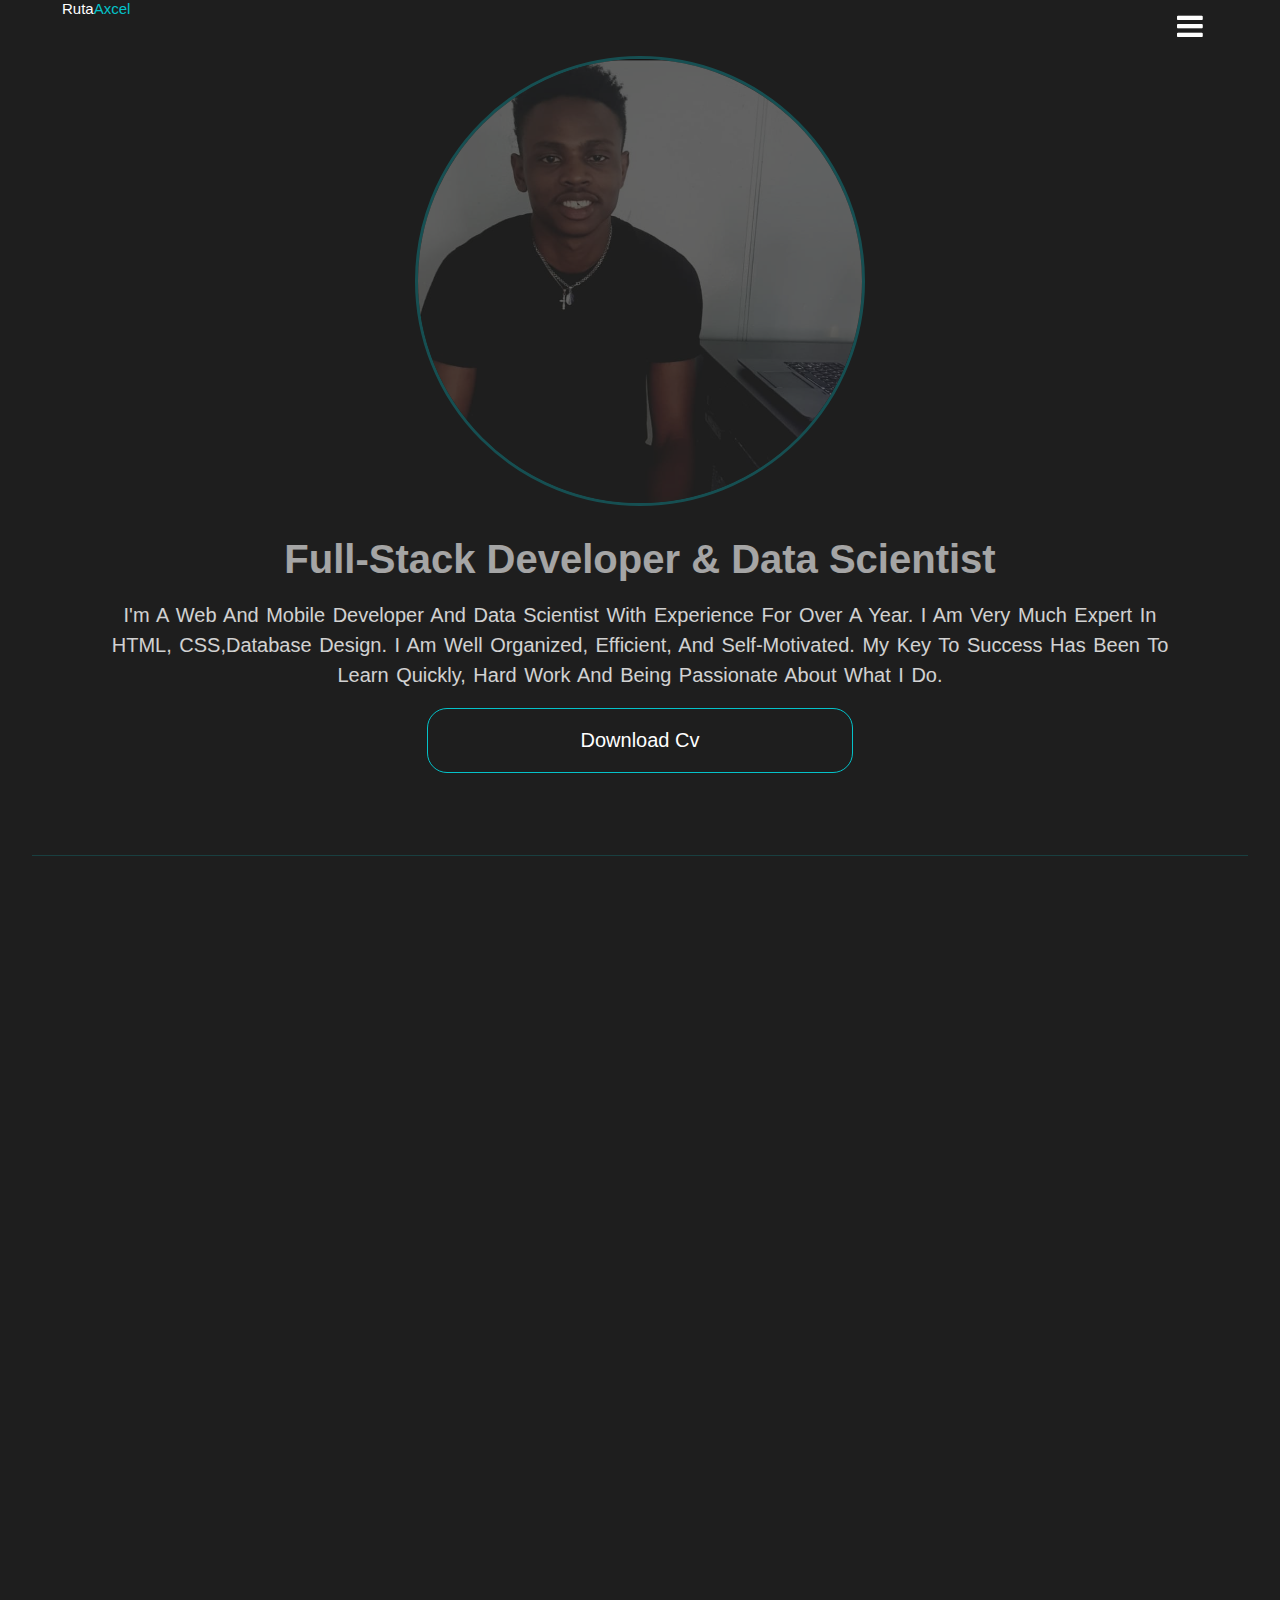
<file: index.html>
<!Doctype html>
<html>
    <head>
    
        <meta charset="UTF-8">
        <meta name="viewport" content="width=device-width, initial-scale=1.0">
        <title>Home-Portfolio</title>
        <link rel="stylesheet" type="text/css" href="style.css">
        <link rel="stylesheet" href="https://cdnjs.cloudflare.com/ajax/libs/font-awesome/4.7.0/css/font-awesome.min.css">
        <link rel="stylesheet" href="css/swiper-bundle.min.css">    
    </head>


    <body>
        <section class="loginfull" id="popcontainer">
            <div class="loginForm" id="popindex">
                   <span class="closeBtner" id="closeB" onclick="deleter()">X</span>
                    <h2>Thank you!</h2>
                    <p style="color:aqua;text-align:center">Your message was sent successfully</p>
                    
            </div>
          </section>
        <div class="container">
        
        <nav class="navbar">
            <div class="Logo"><a href="index.html" style="color: white">Ruta<span style="color:rgb(4, 194, 201)">Axcel</span></a></div>
            <a href="#" class="toggle-button">
                <i class="fa fa-bars"></i>
            </a>  
          <div class="navbar-links">
                <ul>
                    <li><a href="#About">About</a></li>
                    <li><a href="#Skills">skills</a></li>
                    <li><a href="#Works">Works</a></li> 
                    <li><a href="#ContactUs">Contact-Us</a></li>
                    <li><a href="#blogs">Blog</a></li>
                </ul>
            </div>
            <a href="login.html" style="color:rgb(4, 194, 201);" class="loginer">login</a>
          </div>
        </nav>
    </div>
     
    <section class="About" id="About">
         <div class="container">
           <div class="social">
            <a href="#" class="fa fa-github"></a>
            <a href="#" class="fa fa-linked"></a>
            <a href="#" class="fa fa-twitter"></a>
            <a href="#" class="fa fa-facebook"></a>
            <a href="#" class="fa fa-instagram"></a>
           </div>
           <div class="about2">
                <h3>Full-stack Developer & Data scientist</h3>
                <p>I'm a web and mobile developer and data scientist with experience
                    for over a year. I am very much expert in HTML, CSS,Database design.
                    I am well organized, efficient, and self-motivated. My key to success has been to learn quickly,
                    hard work and being passionate about what I do.
                     
                </p>
                <button>Download Cv</button>
           </div>
           <div class="profile" >
                <div class="circle">
                   <img src="img/axcel.jpeg">
                </div>
           </div>
         </div>
        
    </section>
    <section class="skill-section" id="Skills" >
        <div class="Header"><h3> MY <span> SKILLS</span></h3></div>
        <div class="container">
            
         <div class="card">
             <div class="skill">
                 <h3>HTML</h3>
                <progress id="file" value="100" max="100"> 100% </progress>
             </div>
             <div class="skill">
                <h3>CSS</h3>
                <progress id="file" value="60" max="100"> 100% </progress>
            </div>
            <div class="skill">
                <h3>JAVASCRIPT</h3>
                <progress id="file" value="90" max="100"> 100% </progress>
            </div>
            <div class="skill">
                <h3>JAVASCRIPT</h3>
                <progress id="file" value="90" max="100"> 100% </progress>
            </div>
            <div class="skill">
                <h3>JAVASCRIPT</h3>
                <progress id="file" value="90" max="100"> 100% </progress>
            </div>
            <div class="skill">
                <h3>JAVASCRIPT</h3>
                <progress id="file" value="90" max="100"> 100% </progress>
            </div>
         </div>
         <div class="card">
            <div class="skill">
                <h3>PHP</h3>
                <progress id="file" value="50" max="100"> 100% </progress>
            </div>
            <div class="skill">
               <h3>NODE.JS</h3>
               <progress id="file" value="30" max="100"> 100% </progress>
           </div>
           <div class="skill">
               <h3>PYTHON</h3>
               <progress id="file" value="80" max="100"> 100% </progress>
           </div>
        </div>
        </div>
    </section>
    <section class="Mywork" id="Works">
        <div class="Header"><h3> MY <span> WORKS</span></h3></div>
        <div class=" Mywork-content ">
          <div class=" col">
              <img src="img/axcel.jpeg">
              <div class="layer">
                <h3><a href="#" style="color: white;opacity: 0.8;">My Work I made </a></h3>
              </div>

          </div>
          <div class=" col">
              <img src="img/work2.jpg"  >
              <div class="layer">
                <h3><a href="#" style="color: white;opacity: 0.8;">My Work I made </a></h3>
              </div>

          </div>
          <div class=" col">
              <img src="img/woo.jpg">
              <div class="layer">
                  
                <h3><a href="#" style="color: white;opacity: 0.8;">My Work I made </a></h3>
              </div>

          </div>
          <div class=" col">
              <img src="img/work2.jpg">
              <div class="layer">
                <h3><a href="#" style="color: white;opacity: 0.8;">My Work I made </a></h3>
              </div>

          </div>
          
         
        </div>

  </section>
    
      <section class="Contactus" id="ContactUs">
        <div class="Header"><h3> Contact <span>us</span></h3></div>
        <div class="container">
        
        <div class="phone">
              <p>Location: Kigali, Nyakabanda</p>
              <p>Phone Number:+25078943203</p>
              <p>Email:rutagaramaaxcel@gmail.com</p>
        </div>   
        <div class="message">
            <form id="former" action="thanks.html">
                <span id="numberror" style="color:rgba(255, 0, 25,0.5) ;width: 40px;" ></span><br>
             <input type="text" placeholder="Enter your name" id="phonenumber" style="color: white" >
             
           
             <span id="emailerror" style="color:rgba(255, 0, 25,0.5);width: 40px" ></span><br>
             <input type="text" placeholder="Enter your Email" id="emailer" style="color: white">
             <span id="texterror" style="color:#1e1e1e">Message is required</span>
             <textarea style="height: 150px; color: white;" id="texter" value=""></textarea>
             <button class="sender" type="submit" onclick="validator()" >send</button>
             </form>
        </div>
    </div>
</section>
    <!--Blog post-->
    <section class="blogpost" id="blogs">
        <div class="Header"><h3> MY <span>BLOGS</span></h3></div>
    <div class="slide-container swiper">
      <div class="slide-content">
            <div class="blog-wrapper swiper-wrapper" id="bloggers">

            
            </div>
           
      </div>
      <div class="swiper-button-next " style="color:rgba(4, 194, 201, 0.2)" ></div>
      <div class="swiper-button-prev " style="color:rgba(4, 194, 201, 0.2)"></div>
      
    </div>
    </section>
    <!--end of blog post-->
    
       <script src="script/swiper-bundle.min.js"></script>
       <script src="script.js"></script>
       <script>
 
    async function indexblog(){
    const articleList = await fetch('https://my-brand-api-zgjz.onrender.com/api/blogs');
    const blogs = await articleList.json();
    blogs.forEach(function (blog){
       
   
        
        const diver=document.getElementById('bloggers');
       
            diver.innerHTML +=`
            <div class="blog2 swiper-slide">
                <div class="image-content">
                    
                      <div class="blog-image">
                            <img src="${blog.image.url}" alt="" class="blog-img">
                      </div>
                </div>
                <div class="blog-content">
                    <h3 style="color:rgba(4, 194, 201, 0.5); font-size: 17px;">${blog.title}</h3>
                    <button class="button"><a href="single.html?id=${blog._id}" style="color: white">Read</a></button>
                  </div>

          </div>`;
        });
    }
    indexblog()
       </script>
    </body>

</html>
</file>
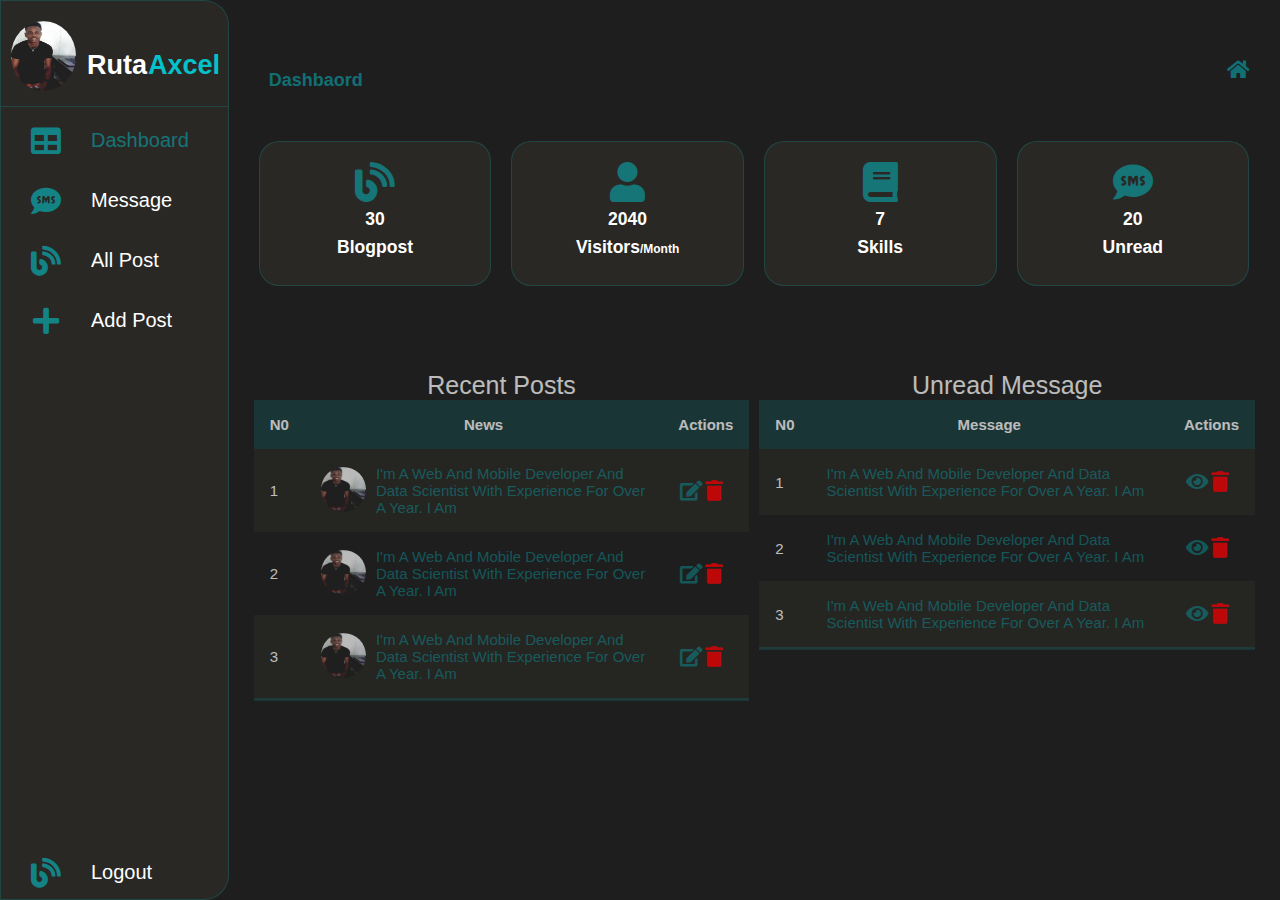
<file: dashbaord.html>
<!Doctype html>
<html>
    <head>
        <meta charset="UTF-8">
        <meta name="viewport" content="width=device-width, initial-scale=1.0">
        <title>Home-Portfolio</title>
        <link rel="stylesheet" type="text/css" href="style.css">
        <link rel="stylesheet" href="https://cdnjs.cloudflare.com/ajax/libs/font-awesome/5.15.4/css/all.min.css">
        <link rel="stylesheet" href="css/swiper-bundle.min.css">    
    </head>
    <body>
        <div class="containerz">
          <nav class="naver" id="naver2">
            <ul>
                <li><a class="linkerr " href="#" id="logo">
                <div> <img src="img/axcel.jpeg"></div>
                   <div><span class="nav-item" style="color:white; font-size: 27px;">Ruta<span style="color: rgba(4, 194, 201)">Axcel</span></span></div> 
                 </a></li>
                <li><a class="linkerr" href="dashbaord.html" >
                    <i class="fas fa-table"></i>
                    <span class="nav-item" style="color:rgba(4, 194, 201, 0.5);">Dashboard</span>
                </a></li>
                <li><a class="linkerr" href="massage.html" >
                    <i class="fas fa-sms"></i>
                    
                    <span class="nav-item">Message</span>
                </a></li>
                <li><a class="linkerr" href="allpost.html" >
                    <i class="fas fa-blog"></i>
                    <span class="nav-item" >All post</span>
                </a></li>
                <li><a class="linkerr" href="adder.html">
                    <i class="fas fa-plus"></i>
                    <span class="nav-item" >Add Post</span>
                </a></li>
               
                <li><a href="index.html" class="linkerr" id="logout" >
                    <i class="fas fa-blog"></i>
                    <span class="nav-item">Logout</span>
                </a></li>
            </ul>
          </nav>
      <section class="main">
        <div class="main-top">
          <a class="toggle-dash" onclick="openSider()">
            <i class="fas fa-bars" ></i>
          </a> 
             <h1 style="color: rgba(4, 194, 201, 0.5)">Dashbaord</h1>
             <i class="fas fa-home homer"></i>
        </div>
        <div class="main-skills">
            <div class="carder">
               <i class="fas fa-blog"></i>
               <h3>30</h3>
               <h3>Blogpost</h3>
            </div>
            <div class="carder">
                <i class="fas fa-user"></i>
                 <h3>2040</h3>
                <h3>Visitors<span style="font-size: 12px">/month</span></h3>
             </div>
             <div class="carder">
                <i class="fas fa-book"></i>
                <h3>7</h3>
                <h3>Skills</h3>
             </div>
             <div class="carder">
                <i class="fas fa-sms"></i>
                <h3>20</h3>
                <h3>Unread</h3>
             </div>
        </div>
        <section class="Shorttable">
            <div class="row">
                <div class="coll">
                  <table>
                    <caption style="font-size: 25px;">Recent Posts</caption>
                    <tr>
                      <th>N0</th>
                      <th>News</th>
                      <th>Actions</th>
                    </tr>
                    <tr>
                      <td>1</td>
                      <td style="display:flex; align-items: center"><div><img src="img/axcel.jpeg" width ="45" height="45" style="border-radius: 50%;margin-right: 10px"></div>
                        <div><a href="" style="color:rgba(4, 194, 201, 0.5);">I'm a web and mobile developer and data scientist with experience
                            for over a year. I am 
                      </a></div></td>
                      <td><i class="fas fa-edit" style="margin-left: 2px; font-size: 20px;color: rgba(4, 194, 201,0.5);"></i><i class="fas fa-trash" style="margin-left: 2px; font-size: 20px;color: red"></i></td>
                    </tr>
                    <tr>
                      <td>2</td>
                      <td style="display:flex; align-items: center"><div><img src="img/axcel.jpeg" width ="45" height="45" style="border-radius: 50%;margin-right: 10px"></div>
                        <div><a href="" style="color:rgba(4, 194, 201, 0.5);">I'm a web and mobile developer and data scientist with experience
                            for over a year. I am 
                      </a></div></td>
                      <td><i class="fas fa-edit" style="margin-left: 2px; font-size: 20px;color: rgba(4, 194, 201,0.5);"></i><i class="fas fa-trash" style="margin-left: 2px; font-size: 20px;color: red"></i></td>
                    </tr>
                    </tr>
                    <tr>
                      <td>3</td>
                      <td style="display:flex; align-items: center"><div><img src="img/axcel.jpeg" width ="45" height="45" style="border-radius: 50%;margin-right: 10px"></div>
                        <div><a href="" style="color:rgba(4, 194, 201, 0.5);">I'm a web and mobile developer and data scientist with experience
                            for over a year. I am 
                      </a></div></td>
                      <td><i class="fas fa-edit" style="margin-left: 2px; font-size: 20px;color: rgba(4, 194, 201,0.5);"></i><i class="fas fa-trash" style="margin-left: 2px; font-size: 20px;color: red"></i></td>
                    </tr>
                    </tr>
                   
                  </table>
                </div>
                <div class="coll">
                  <table>
                    <caption style="font-size: 25px;">Unread Message</caption>
                    <tr>
                      <th>N0</th>
                      <th>Message</th>
                      <th>Actions</th>
                    </tr>
                    <tr>
                        <td>1</td>
                        <td style="display:flex; align-items: center">
                          <div><a href="" style="color:rgba(4, 194, 201, 0.5);">I'm a web and mobile developer and data scientist with experience
                              for over a year. I am 
                        </a></div></td>
                        <td><i class="fas fa-eye" style="margin-left: 2px; font-size: 20px;color: rgba(4, 194, 201,0.5);"></i><i class="fas fa-trash" style="margin-left: 2px; font-size: 20px;color: red"></i></td>
                      </tr>
                      <tr>
                        <td>2</td>
                        <td style="display:flex; align-items: center">
                          <div><a href="" style="color:rgba(4, 194, 201, 0.5);">I'm a web and mobile developer and data scientist with experience
                              for over a year. I am 
                        </a></div></td>
                        <td><i class="fas fa-eye" style="margin-left: 2px; font-size: 20px;color: rgba(4, 194, 201,0.5);"></i><i class="fas fa-trash" style="margin-left: 2px; font-size: 20px;color: red"></i></td>
                      </tr>
                      </tr>
                      <tr>
                        <td>3</td>
                        <td style="display:flex; align-items: center">
                          <div><a href="" style="color:rgba(4, 194, 201, 0.5);">I'm a web and mobile developer and data scientist with experience
                              for over a year. I am 
                        </a></div></td>
                        <td><i class="fas fa-eye" style="margin-left: 2px; font-size: 20px;color: rgba(4, 194, 201,0.5);"></i><i class="fas fa-trash" style="margin-left: 2px; font-size: 20px;color: red"></i></td>
                      </tr>
                      </tr>
                  </table>
                </div>
              </div>

        </section>
      </section>
    </div>
    <script src="script.js"></script>  
    </body>
</html>
</file>
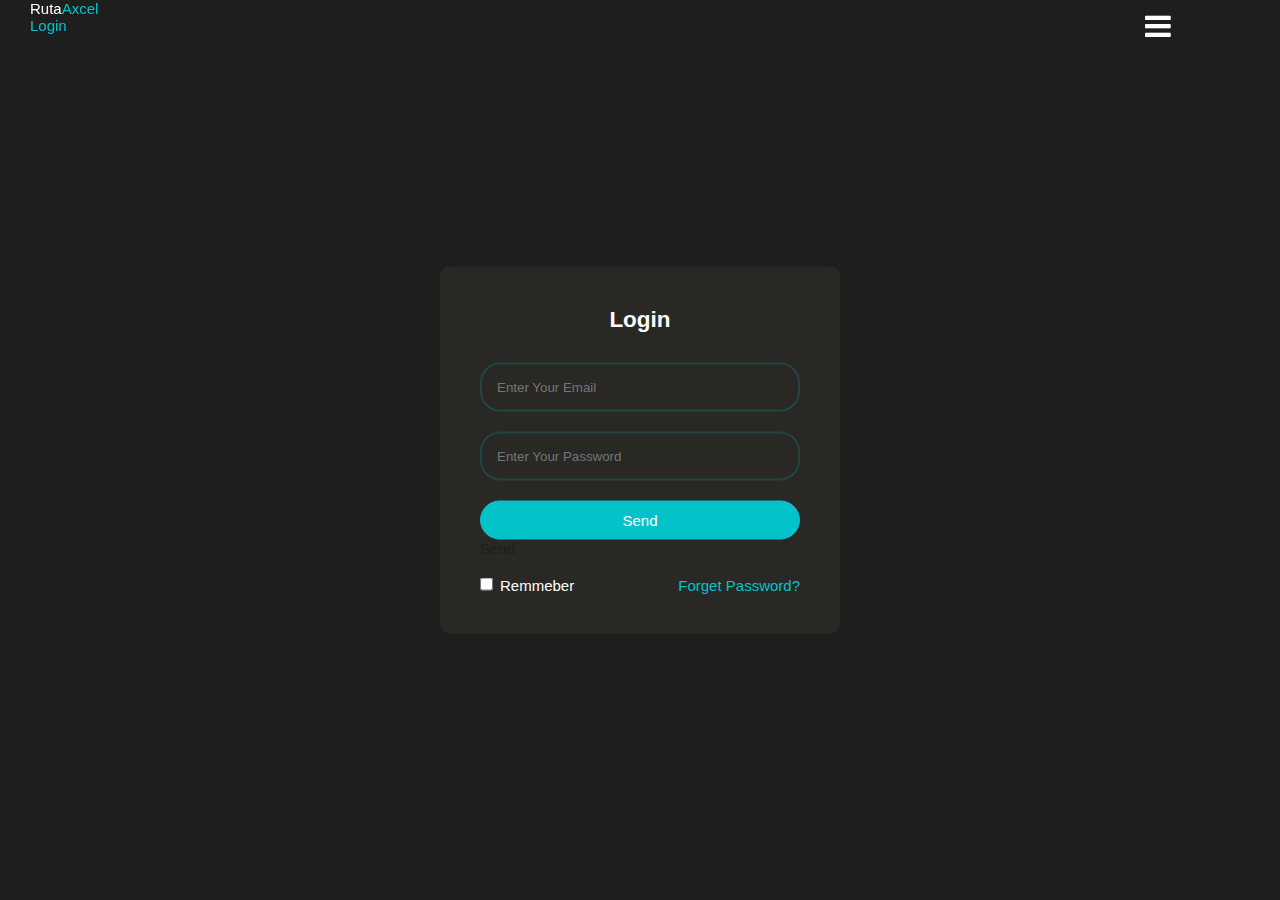
<file: login.html>
<!Doctype html>
<html>
    <head>
        <meta charset="UTF-8">
        <meta name="viewport" content="width=device-width, initial-scale=1.0">
        <title>Home-Portfolio</title>
        <link rel="stylesheet" type="text/css" href="style.css">
        <link rel="stylesheet" href="https://cdnjs.cloudflare.com/ajax/libs/font-awesome/4.7.0/css/font-awesome.min.css">
        <link rel="stylesheet" href="css/swiper-bundle.min.css">    
    </head>
    <body>
        <nav class="navbar">
            <div class="Logo"><a href="index.html" style="color: white">Ruta<span style="color:rgb(4, 194, 201)">Axcel</span></a></div>
              <a href="#" class="toggle-button">
                  <i class="fa fa-bars"></i>
              </a>  
            <div class="navbar-links">
                  <ul>
                      <li><a href="#About">About</a></li>
                      <li><a href="#Skills">skills</a></li>
                      <li><a href="#Works">Works</a></li>
                      <li><a href="#ContactUs">Contact-Us</a></li>
                      <li><a href="#Blog">Blog</a></li>
                  </ul>
              </div>
              <a href="login.html" style="color:rgb(4, 194, 201);">login</a>
            </div>
          </nav>
          <section class="loginfull">
            <div class="loginForm">
                    <h2>Login</h2>
                    <form id="former2">
                       <div class="user-box">
                        <span style="color:aqua" id="logerror"></span>
                        <input type="text" name="" style="color:white" placeholder="Enter Your Email" id="loginEmail">
                       </div> 
                       <div class="user-box">
                        <span style="color:aqua" id="logr"></span>
                           <input type="password" class="password" style="color: white"  placeholder="Enter Your password" id="passw">
                       </div>
                       <button class="sumbitbtn" onclick="validor()">send</button>
                       <a href="dashbaord.html"  type="submit" style="color: #1e1e1e " onclick="validor()">Send<a></a>
                       <div class="shorter">
                            <div><input type="checkbox" class="checker"><span class="rember">Remmeber</span></div> 

                             <span class="forget">Forget Password?</span>
                       </div>
                    </form>
            </div>
          </section>

          <script>
            function validor(){
             const  x = document.getElementById('passw');
             const y = document.getElementById('former2');
             const z=document.getElementById('loginEmail');
             y.addEventListener('submit',(e)=>{
                if(z.value ==="") { 
            e.preventDefault();
            document.getElementById('logerror').innerHTML="Please Email is required";
        } else if(!(z.value).includes("@") || !((z.value).includes('.'))){
            e.preventDefault();
            document.getElementById('logerror').innerHTML="please Enter valid email"; 
            } else{
            document.getElementById('logerror').innerHTML=""; 
        }
        if(x.value === ""){
                e.preventDefault();
            document.getElementById('logr').innerHTML="password is required"; 
            } 

             if(  (x.value).length > 1 && (x.value).length < 8){
                e.preventDefault();
            document.getElementById('logr').innerHTML="password must be atleast 8 characters"; 
            }
             });
          
            }
           

          </script>
    </body>
</html>
</file>
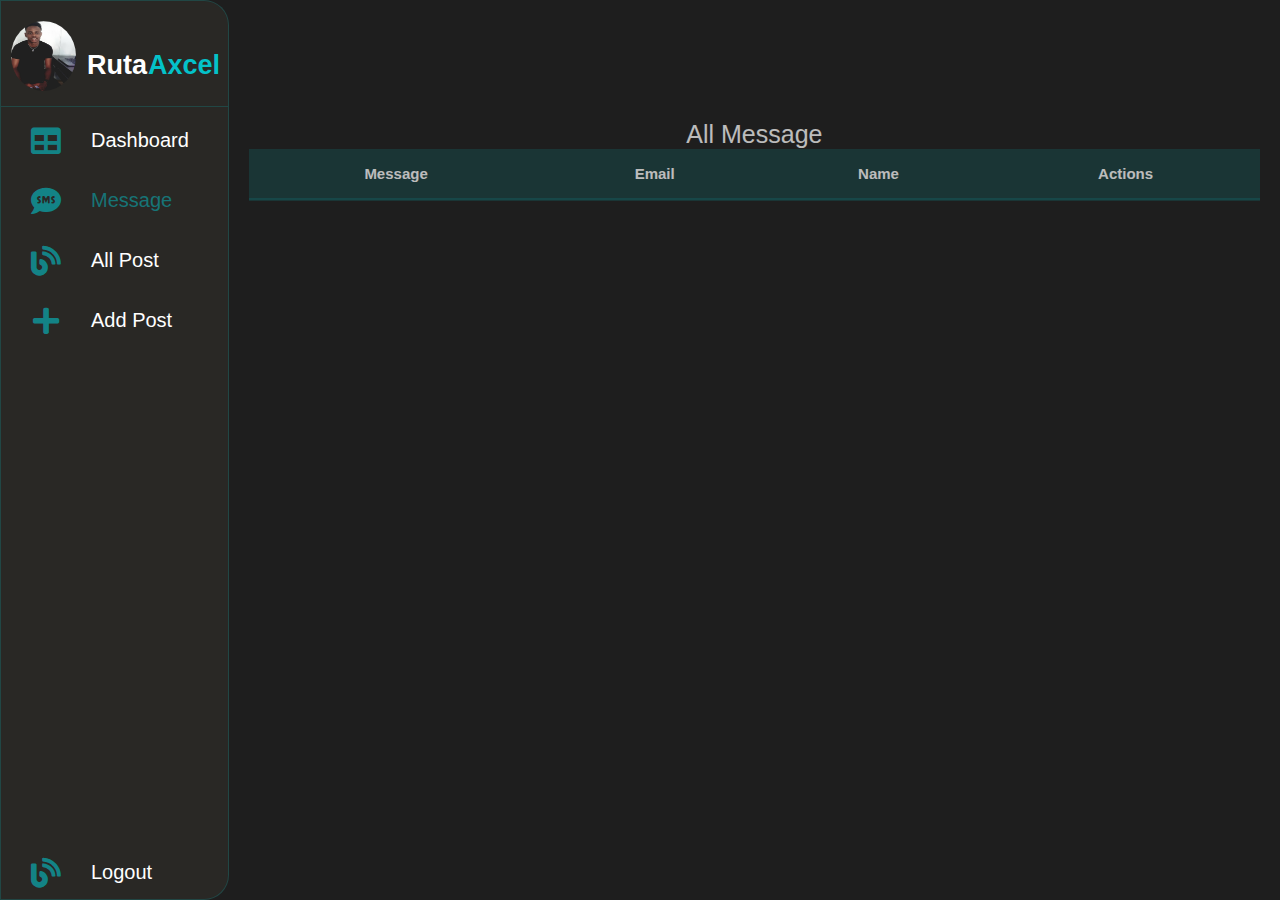
<file: massage.html>
<!Doctype html>
<html>
    <head>
        <meta charset="UTF-8">
        <meta name="viewport" content="width=device-width, initial-scale=1.0">
        <title>Home-Portfolio</title>
        <link rel="stylesheet" type="text/css" href="style.css">
        <link rel="stylesheet" href="https://cdnjs.cloudflare.com/ajax/libs/font-awesome/5.15.4/css/all.min.css">
        <link rel="stylesheet" href="css/swiper-bundle.min.css">    
    </head>
    <body>
        <div class="containerz">
            <nav class="naver" id="naver2">
                <ul>
                    <li><a class="linkerr " href="#" id="logo">
                    <div> <img src="img/axcel.jpeg"></div>
                       <div><span class="nav-item" style="color:white; font-size: 27px;">Ruta<span style="color: rgba(4, 194, 201)">Axcel</span></span></div> 
                     </a></li>
                    <li><a class="linkerr" href="dashbaord.html" >
                        <i class="fas fa-table"></i>
                        <span class="nav-item" >Dashboard</span>
                    </a></li>
                    <li><a class="linkerr" href="massage.html" >
                        <i class="fas fa-sms"></i>
                        
                        <span class="nav-item" style="color:rgba(4, 194, 201, 0.5);">Message</span>
                    </a></li>
                    <li><a class="linkerr" href="allpost.html" >
                        <i class="fas fa-blog"></i>
                        <span class="nav-item" >All post</span>
                    </a></li>
                    <li><a class="linkerr" href="adder.html">
                        <i class="fas fa-plus"></i>
                        <span class="nav-item" >Add Post</span>
                    </a></li>
                   
                    <li><a href="index.html" class="linkerr" id="logout" >
                        <i class="fas fa-blog"></i>
                        <span class="nav-item">Logout</span>
                    </a></li>
                </ul>
              </nav>
      <div class="main">
        <a class="toggle-dash" onclick="openSider()">
          <i class="fas fa-bars" ></i>
        </a> 
        <div class="row">
            <div class="colo ">
              <table style="width: 100%" id="smsLister">
                <caption style="font-size: 25px;">All message</caption>
                <tr>
    
                  <th>Message</th>
                  <th>Email</th>
                  <th>Name</th>
                  <th>Actions</th>
                </tr>
             
            
               
              </table>
      </div>
      </div>
      <div class="popup" id="popup-1">
              <div class="content">
                <div class="close-btn" onclick="toggleClose()">X</div>
                <h1>Rutagarama Axcel</h1>
                <h1>rutagaramaaxcel@gmail.com</h1>
                <div class="sms">
                 <p id=" smsp">
                          
                 </p>
             
              </div>
      </div>
      <script src="script.js"></script>
      <script>
        allSms();
        function toggleClose(){
    document.getElementById('popup-1').style.display="none";
  }
  function togglePopup(id){
    const d=id
    document.getElementById('smsp').innerHTML=d;
    document.getElementById('popup-1').style.display="block";
  }
      </script>
      <script>
     
       
      </script>
       <script src="script.js"></script>
    </body></html>
</file>
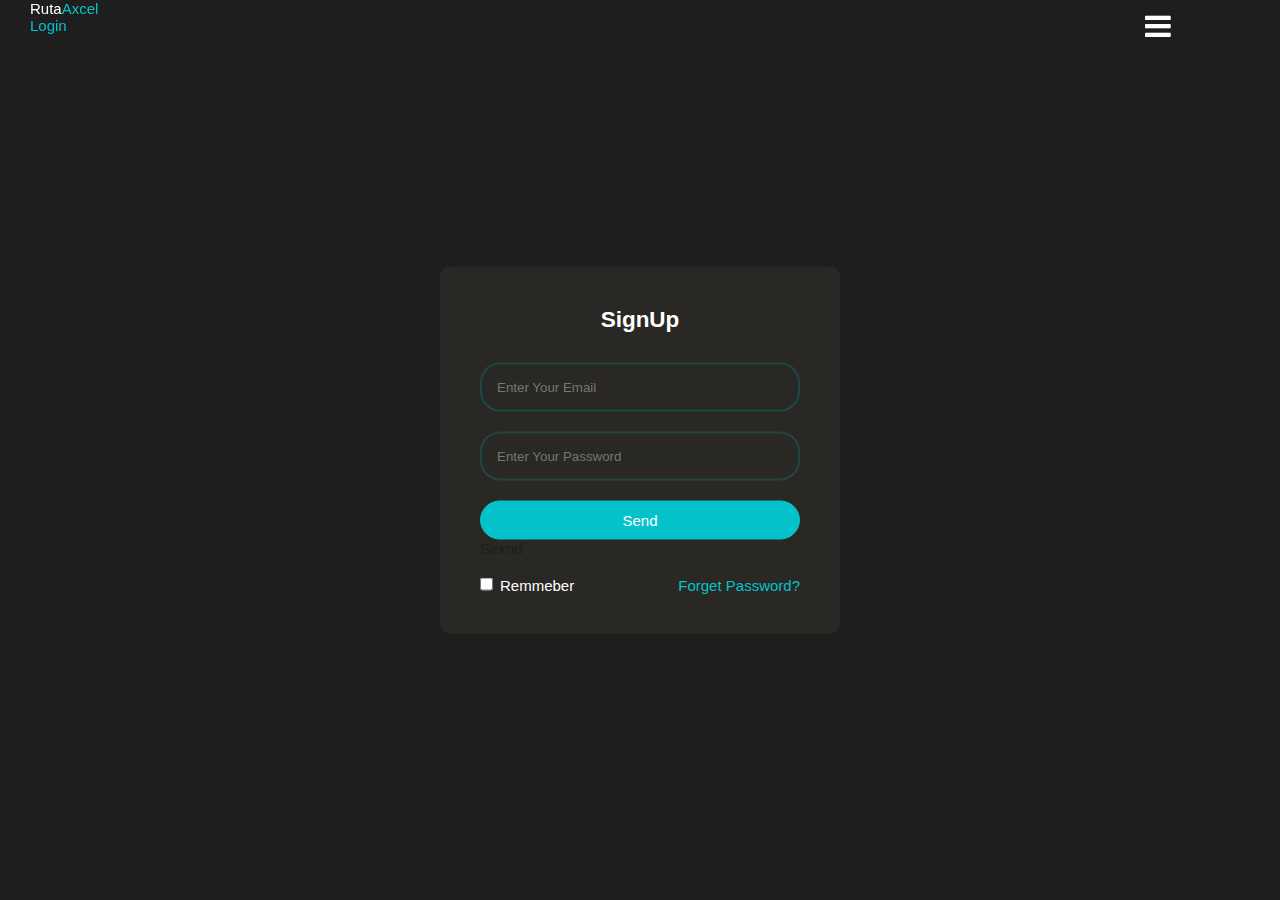
<file: register.html>
<!Doctype html>
<html>
    <head>
        <meta charset="UTF-8">
        <meta name="viewport" content="width=device-width, initial-scale=1.0">
        <title>Home-Portfolio</title>
        <link rel="stylesheet" type="text/css" href="style.css">
        <link rel="stylesheet" href="https://cdnjs.cloudflare.com/ajax/libs/font-awesome/4.7.0/css/font-awesome.min.css">
        <link rel="stylesheet" href="css/swiper-bundle.min.css">    
    </head>
    <body>
        <nav class="navbar">
            <div class="Logo"><a href="index.html" style="color: white">Ruta<span style="color:rgb(4, 194, 201)">Axcel</span></a></div>
              <a href="#" class="toggle-button">
                  <i class="fa fa-bars"></i>
              </a>  
            <div class="navbar-links">
                  <ul>
                      <li><a href="#About">About</a></li>
                      <li><a href="#Skills">skills</a></li>
                      <li><a href="#Works">Works</a></li>
                      <li><a href="#ContactUs">Contact-Us</a></li>
                      <li><a href="#Blog">Blog</a></li>
                  </ul>
              </div>
              <a href="login.html" style="color:rgb(4, 194, 201);">login</a>
            </div>
          </nav>
          <section class="loginfull">
            <div class="loginForm">
                <span id="notUser" style="color:rgba(255, 0, 25,0.5)"></span>
                    <h2>SignUp</h2>
                    
                    <form id="former22"  autocomplete="off">
                       <div class="user-box">
                        <span style="color:rgba(255, 0, 25,0.5)" id="logerror"></span>
                        <input type="text" name="" style="color:white" placeholder="Enter Your Email" id="loginEmail2">
                       </div> 
                       <div class="user-box">
                        <span style="color:rgba(255, 0, 25,0.5)" id="logr"></span>
                           <input type="password" class="password" style="color: white"  placeholder="Enter Your password" id="passw2">
                       </div>
                       <button class="sumbitbtn" onclick="validorr()">send</button>
                       <a href=""  type="submit" style="color: #1e1e1e " onclick="validor()">Sexnd<a></a>
                       <div class="shorter">
                            <div><input type="checkbox" class="checker"><span class="rember">Remmeber</span></div> 

                             <span class="forget">Forget Password?</span>
                       </div>
                    </form>
            </div>
          </section>
          <script src="remover.js"></script>
          <script>
            function validorr(){
             const  xx = document.getElementById('passw2');
             const yy = document.getElementById('former22');
             const zz=document.getElementById('loginEmail2');
             
             yy.addEventListener('submit',(e)=>{
             
            if(zz.value ==="") { 
            e.preventDefault();
            document.getElementById('logerror').innerHTML="Please Email is required";
        } else if(!(zz.value).includes("@") || !((zz.value).includes('.'))){
            e.preventDefault();
            document.getElementById('logerror').innerHTML="please Enter valid email"; 
            } else{
            document.getElementById('logerror').innerHTML=""; 
        }
        if(xx.value === ""){
                e.preventDefault();
            document.getElementById('logr').innerHTML="password is required"; 
            }else if((xx.value).length > 1 && (xx.value).length < 8){
                e.preventDefault();
            document.getElementById('logr').innerHTML=" wrong password"; 
            }
            else{
                //  e.preventDefault();
                document.getElementById('logr').innerHTML="";
            }

            // if((z.value).includes("@") && (z.value).includes('.') && (x.value).length >=8){
            //     e.preventDefault();
            
            // }
            
             });
             
            }
           

           

          </script>
          
    </body>
</html>
</file>
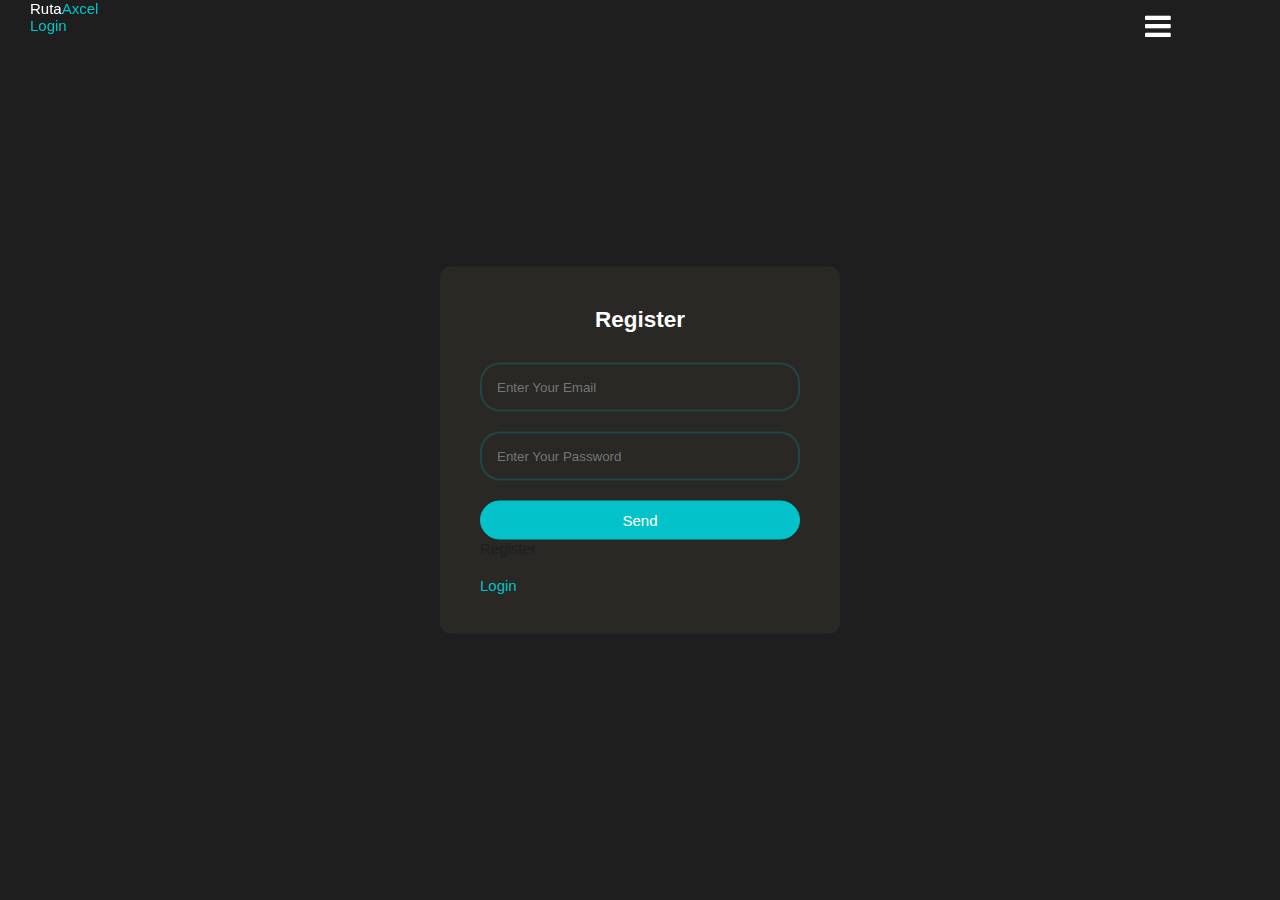
<file: signUp.html>
<!Doctype html>
<html>
    <head>
        <meta charset="UTF-8">
        <meta name="viewport" content="width=device-width, initial-scale=1.0">
        <title>Home-Portfolio</title>
        <link rel="stylesheet" type="text/css" href="style.css">
        <link rel="stylesheet" href="https://cdnjs.cloudflare.com/ajax/libs/font-awesome/4.7.0/css/font-awesome.min.css">
        <link rel="stylesheet" href="css/swiper-bundle.min.css">    
    </head>
    <body>
        <nav class="navbar">
            <div class="Logo"><a href="index.html" style="color: white">Ruta<span style="color:rgb(4, 194, 201)">Axcel</span></a></div>
              <a href="#" class="toggle-button">
                  <i class="fa fa-bars"></i>
              </a>  
            <div class="navbar-links">
                  <ul>
                      <li><a href="#About">About</a></li>
                      <li><a href="#Skills">skills</a></li>
                      <li><a href="#Works">Works</a></li>
                      <li><a href="#ContactUs">Contact-Us</a></li>
                      <li><a href="#Blog">Blog</a></li>
                  </ul>
              </div>
              <a href="login.html" style="color:rgb(4, 194, 201);">login</a>
            </div>
          </nav>
          <section class="loginfull">
            <div class="loginForm">
                <span id="notUser" style="color:rgba(255, 0, 25,0.5)"></span>
                    <h2>Register</h2>
                    
                    <form id="former2" action="register.js" autocomplete="off">
                       <div class="user-box">
                        <span style="color:rgba(255, 0, 25,0.5)" id="logerror"></span>
                        <input type="text" name="" style="color:white" placeholder="Enter Your Email" id="loginEmail">
                       </div> 
                       <div class="user-box">
                        <span style="color:rgba(255, 0, 25,0.5)" id="logr"></span>
                           <input type="password" class="password" style="color: white"  placeholder="Enter Your password" id="passw">
                       </div>
                       <button class="sumbitbtn" onclick="validor()">send</button>
                       <a href="dashbaord.html"  type="submit" style="color: #1e1e1e " onclick="validor2()">Register<a></a>
                       <div class="shorter">
                            

                            <a href="login.html"> <span class="forget">Login</span></a>
                       </div>
                    </form>
            </div>
          </section>

          <script>
            function validor2(){
             const  x = document.getElementById('passw');
             const y = document.getElementById('former2');
             const z=document.getElementById('loginEmail');
             
             y.addEventListener('submit',(e)=>{
             
            if(z.value ==="") { 
            e.preventDefault();
            document.getElementById('logerror').innerHTML="Please Email is required";
        } else if(!(z.value).includes("@") || !((z.value).includes('.'))){
            e.preventDefault();
            document.getElementById('logerror').innerHTML="please Enter valid email"; 
            } else{
            document.getElementById('logerror').innerHTML=""; 
        }
        if(x.value === ""){
                e.preventDefault();
            document.getElementById('logr').innerHTML="password is required"; 
            }else if((x.value).length > 1 && (x.value).length < 8){
                e.preventDefault();
            document.getElementById('logr').innerHTML=" password must be 8 Character long"; 
            }
            else{
                document.getElementById('logr').innerHTML="";
            }

            if((z.value).includes("@") && (z.value).includes('.') && (x.value).length >=8){
                localStorage.setItem('UserEmail',email);
                localStorage.setItem('UserPwd',pass);
            }
            
             });
             
            }
           

           

          </script>
    </body>
</html>
</file>
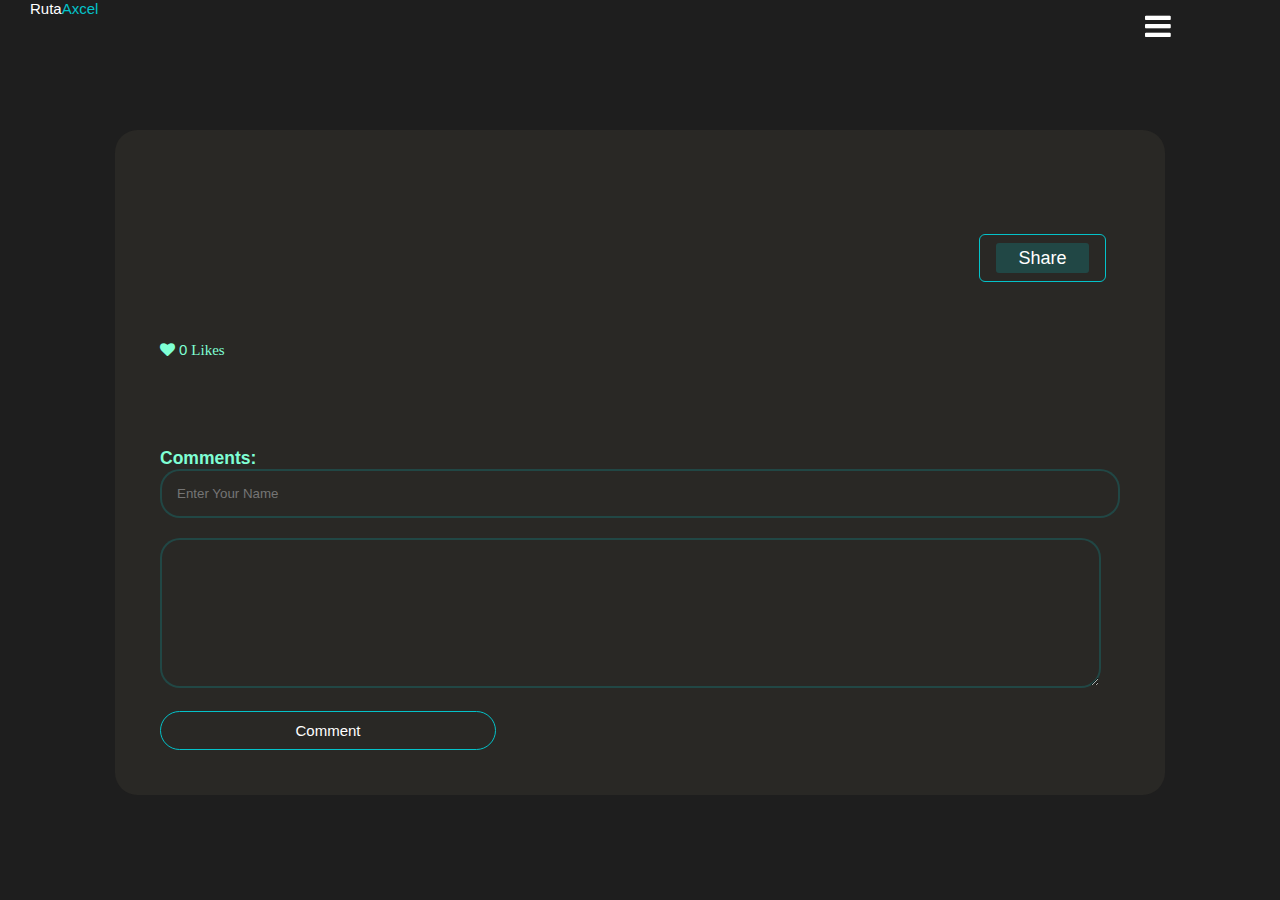
<file: single.html>
<!Doctype html>
<html>
    <head>
        <meta charset="UTF-8">
        <meta name="viewport" content="width=device-width, initial-scale=1.0">
        <title>Home-Portfolio</title>
        <link rel="stylesheet" type="text/css" href="style.css">
        <link rel="stylesheet" href="https://cdnjs.cloudflare.com/ajax/libs/font-awesome/4.7.0/css/font-awesome.min.css">
        <link rel="stylesheet" href="css/swiper-bundle.min.css">    
    </head>
    <body>
        <section>
        <nav class="navbar">
            <div class="Logo"><a href="index.html" style="color: white">Ruta<span style="color:rgb(4, 194, 201)">Axcel</span></a></div>
            <a href="#" class="toggle-button">
                <i class="fa fa-bars"></i>
            </a>  
          <div class="navbar-links">
                <ul>
                    <li><a href="#About">About</a></li>
                    <li><a href="#Skills">skills</a></li>
                    <li><a href="#Works">Works</a></li>
                    <li><a href="#ContactUs">Contact-Us</a></li>
                    <li><a href="#blogs">Blog</a></li>
                </ul>
            </div>
            <a href="login.html" style="color:rgb(4, 194, 201);" class="loginer">login</a>
          </div>
        </nav>
        <div class="hello"></div>
    </section>
        <section class="mainer">
            
            <div class="profile-container">
                 <div class="profile">
                     <div class="img-container">

                     </div>
                     <div class="text">
                         <h3 id="author"></h3>
                         <p id="dater"></p>
                     </div>
                 </div>
                 <div class="button">
                       <a href="#" class="btnShare">Share</a>
                 </div>

            </div>
            <div class="content">
                <h3 id="title"></h3>
                
                <div class="content-img-container" id="imger">

                </div >
                
                
                <p id="storyer">
                </p>
             </div>
             <div><span><i class="fa fa-heart" id="lik"style="color: aquamarine"> <span id="unbr">0</span>   likes  </i></span></div>
             <div class="commenter">
                <h3 style="color:aquamarine">Comments:<span id="comamount"></span></h3>
                <div class="comer" id="comer">
               
                   </div>
                <form id="formComment" >
                    <input type="hidden" name="id" id="ider">
                    <span id="comterror" style="color:rgba(255, 0, 25,0.5)"></span>
                 <input type="text" placeholder="Enter your name" id="commenter" name="commenter" style="color: white">

                

                 <span id="smscomterror" style="color:rgba(255, 0, 25,0.5)"></span>
                 <textarea style="height: 150px; color: white" id="smsCommenter" name="smsCommenterz"></textarea>
                 <button class="senderz" onclick="validorz()">Comment</button>
                 </form>
            </div>
            </section>
            <script src="addarticles.js"></script>
            
           
            <script>
                
                window.addEventListener('load',async ()=>{
                    const articleList = await fetch('https://my-brand-api-zgjz.onrender.com/api/blogs');
                    const blogs = await articleList.json();
                     const c= location.href.split('=')[1];
                
            
                const d= blogs.find(x=>x._id == c);
                document.getElementById('ider').value=d._id;
                document.getElementById('title').innerHTML=d.title;
                 document.getElementById('imger').innerHTML=`<img src="${d.image.url}" style="width: 100%;height: 35rem;">`;
                document.getElementById('storyer').innerHTML=d.content;
                document.getElementById('comamount').innerHTML=d.comment.length;
                         d.comment.forEach((value) => {
                                         cr.innerHTML +=`<div style="color:antiquewhite;" class="com">
                                                                <h3>${value.name}</h3>
                                                                 <p>${value.content}</p>
                                                          </div>`
                                                        });
                                                        }
                                        );



                  
const former = document.getElementById('formComment');
former.addEventListener('submit',(e)=>{
  e.preventDefault();
  saver();
  
});
const cr =document.getElementById('comer');

async function saver(){


 const articleList = await fetch('https://my-brand-api-zgjz.onrender.com/api/blogs');
 const blogs = await articleList.json();


  const ider = document.getElementById('ider').value;
  const d= blogs.find(x=>x._id == ider);
  const blogcomments =d.comment;
  

 
  var commentr ={
   name: document.getElementById('commenter').value,
   content:document.getElementById('smsCommenter').value,   
  }
  const response = await  fetch(`https://my-brand-api-zgjz.onrender.com/api/blogs/${ider}/comments`,{
    method: 'PUT',
    body:JSON.stringify(commentr),
    headers: {
                 'Content-Type': 'application/json',
             }
});
const rep = await response.json();
if(response.status == 200){
    const articleList = await fetch('https://my-brand-api-zgjz.onrender.com/api/blogs');
 const blogs = await articleList.json();


  const ider = document.getElementById('ider').value;
  const d= blogs.find(x=>x._id == ider);
  const blogcomments =d.comment;
    document.getElementById('comamount').innerHTML=blogcomments.length;

    cr.innerHTML +=`<div style="color:antiquewhite;" class="com">
                    <h3>${commentr.name}</h3>
                    <p>${commentr.content}</p>
                   </div>`

}





  
   
  
}
            
            </script> 


          <script>
                function validorz(){
             const x = document.getElementById('formComment');
             const y = document.getElementById('commenter');
             const z=document.getElementById('EmailCommenter');
             const w=document.getElementById('smsCommenter');
          
 x.addEventListener('submit',(e)=>{
     

        if(y.value === ""){
                e.preventDefault();
            document.getElementById('comterror').innerHTML="please your name is required"; 
            }
            else if( (y.value).length > 1 && (y.value).length <= 4){
                e.preventDefault();
                document.getElementById('comterror').innerHTML="Use your full name, this is short";
            }
            else{
                document.getElementById('comterror').innerHTML="";
            }

        if(w.value === ""){
                e.preventDefault();
            document.getElementById('smscomterror').innerHTML="Comment is required"; 
            }
            else if((w.value).length > 1 && (w.value).length <= 3){
                e.preventDefault();
                
                document.getElementById('smscomterror').innerHTML="your comment Is too short"; 
            
            }else{
                document.getElementById('smscomterror').innerHTML="";    
            }
           
             });
            
             
            }
           
            let clicked = false;
           const likers =document.getElementById('lik')
           likers.addEventListener('click',()=>{
            document.getElementById('lik').style.color="red";
             const cc=document.getElementById('unbr');
            if(!clicked){
                clicked= true,
                document.getElementById('lik').style.color="red";
                cc.textContent++
              
                
               
            } else{
                clicked =false;
                document.getElementById('lik').style.color="aquamarine";
                cc.textContent--
                
                
            }
           })
          </script>
      
    </body>
</html>
</file>
<file: style.css>
*{
    box-sizing: border-box;
    margin: 0;
    padding: 0;
    text-decoration: none;
    border: none;
    font-family:'Poppins', sans-serif;
    text-transform: capitalize;
}
html{
    font-size: 15px;
    scroll-behavior:smooth;
    
    
}

body{
    background-color: #1E1E1E;
    max-width: 100%;
    
}
.container{
    width: 75%;
    margin:auto;
    
}
.navbar{
    display: flex;
    position: fixed;
    width:93%;
    justify-content: space-between;
    align-items:center;
    background-color:#1E1E1E;
    color: white;
    z-index:2;
}
.navbar-links ul{
    margin: 0;
    padding: 0;
    display: flex;

}
.navbar-links li{
    list-style: none;
}
.navbar-links li a{
    color: white;
    padding: 1rem;
    display: block;
}
.navbar-links li:hover{
    background-color: #5555;
}
.toggle-button{
    position: absolute;
    top: .75rem;
    right: 1rem;
    display: none;
    width: 30px;
    height: 21px;
}
.toggle-button i{
    font-size: 30px;
    color: white;
    cursor: pointer;
}



.About{
    display: grid;
    place-items: center;
    position: relative;
    height: 100vh;

}

.About .container{
  display: grid;
  grid-template-columns: 5rem auto 33rem;
  gap: 1rem;  
  border-bottom: solid 1px rgba(4,194,201,20%);
  padding: 70px 0px; 
}
.About .container .social{
    display:flex;
    flex-direction: column;
    justify-content: center;
    gap: 1.8rem;
    
}

.About .container .about2{
  color: white;
  display:flex;
  flex-direction: column;
  justify-content:center;
  gap: 4rem;
}

.About .container .social a {
    color:#04C2C9;
}

.About .container .about2 h3{
    font-size: 40px;
    opacity: .6;
}

.About .container .about2 p{
    line-height: 2rem;
    word-spacing: 2px;
    font-size: 20px;
    opacity: .8;
    
}
.About .container .about2 button{
    border: solid 1px  #04C2C9;
    width: 35%;
    padding: 20px;
    background-color: #1E1E1E;
    color: white;
    font-size: 20px;
    border-radius: 20px;
}

.About .container .profile{
    display: flex;
    justify-content: center;
    align-items: center;
   
}
.About .container .profile .circle{
    width: 30rem;
    height: 30rem;
    border-radius: 50%;
    overflow:hidden;
    border: solid 3px #04c2c9; 
    opacity: .3;
    
}
.About .container .profile .circle img{
    max-width: 100%;
    height: auto;
}

.skill-section .container{
    display:flex;
    justify-content: space-between;
    padding: 70px 0px;
    border-bottom: solid 1px rgba(4,194,201,20%);
    margin-bottom: 50px;
}
.skill-section .Header {
    font-size: 30px;
    text-align: center;
    color: white;
    width: 15%;
    margin:auto;
    border-bottom: solid 2px rgba(4, 194, 201, 0.2);
    padding-bottom: 20px;
}
.skill-section .Header h3 span{
    
   color: rgba(4, 194, 201, 0.5);
}


.skill-section .container .card{
    border-left: solid 3px #04C2C9 ;
    width: 100%;
}
.skill-section .container .card .skill{
    width: 70%;
    background-color:#292825 ;
    margin-left: 10px;
    margin-bottom: 10px;
    border-top-left-radius: 20px;
    border-top-right-radius: 20px;
    height: 58px;
    text-align:center;
     
}
.skill-section .container .card h3{
    
    align-items: center;
    padding-top: 20px;
    color: white;
}
.skill-section .container .card .skill progress{
    width: 100%;
    height: 10%;  
   
}
progress::-webkit-progress-bar {
            background-color:#292825;
        }
progress::-webkit-progress-value {
            background-color: #04C2C9!important;
        }


       .Mywork-content{
            display: grid;
            grid-template-columns: repeat(auto-fit, minmax(220px, auto));
            grid-gap: 1rem;
            align-items: center;
            text-align: center;
            cursor: pointer; 
            margin-top: 4.4rem;
            width: 80%;
            margin: auto;
            border-bottom: solid 1px rgba(4,194,201,20%);
            padding-bottom: 90px;
        
        }
        .Mywork .Header {
            font-size: 30px;
            text-align: center;
            color: white;
            width: 15%;
            margin:auto;
            border-bottom: solid 2px rgba(4, 194, 201, 0.2);
            padding-bottom: 20px;
            margin-bottom: 60px;
        }
        .Mywork .Header  h3 span{
    
            color: rgba(4, 194, 201, 0.5);
         }
        .col{
            position: relative;
        
        }
        .col img{
            max-width: 100%;
            width: 620px;
            height: 400px;
           object-fit: cover;
           border-radius:25px;
           opacity: 0.6;
        }
        .layer{
            background: transparent;
            height: 100%;
            width: 100%;
            position: absolute;
            border-radius: 25px;
            top: 0;
            left: 0;
            transition: all .35s;
        }
        .layer:hover{
            background: linear-gradient(rgba(22,22,22, 0.06) 0%, rgba(4, 194, 201, 0.2) 0%);
        
        }
        .layer h3{
            position: absolute;
            width: 100%;
            font-size: 20px;
            font-weight: 500;
            bottom: 0;
            left: 50%;
            transform: translateX(-50%);
            opacity: 0;
            transition: all .35s;
            color: rgb(218, 218, 218);
            
        }
        .layer:hover h3{
            bottom: 50%;
            opacity: 1;
        }



 .Contactus .Header{
    font-size: 30px;
    text-align: center;
    color: white;
    width: 15%;
    margin:auto;
    border-bottom: solid 2px rgba(4, 194, 201, 0.2);
    padding-bottom: 20px;
    margin-top: 20px;
} 
.Contactus .Header  h3 span{
    
    color: rgba(4, 194, 201, 0.5);
 }
.Contactus  .container{
    display:flex;
    justify-content: space-between;
    padding: 70px 0px;
    gap: 1rem;
    border-bottom: solid 1px rgba(4,194,201,20%);
    margin-bottom: 50px;
 }
 .Contactus .container .message{
    display: flex;
    flex-direction: column;
  
    
 }
 .Contactus .container .message form input,textarea{
    width: 98%;
    margin-bottom: 20px;
    padding: 20px;
    border-radius: 20px;
    background-color: #292825;
    border:solid 2px rgba(4, 194, 201, 0.2);
   
 }
 .Contactus .container .message form .sender{
    border: solid 1px  #04C2C9;
    width: 20%;
    padding: 10px;
    background-color: #1E1E1E;
    color: white;
    font-size: 15px;
    border-radius: 20px;
 }
 .Contactus .container .phone{
    text-align: center;
    color: white;
 }
 .Contactus .container .phone p{
    margin-bottom: 20px;
}

 /* Blog post */
 .blogpost{
    min-height: 80vh;
    display: flex;
    flex-direction: column;
    align-items: center;
    justify-content:center;
    padding-bottom: 90px;

 }
 .blogpost .Header{
    font-size: 30px;
    text-align: center;
    color: white;
    width: 15%;
    margin:auto;
    border-bottom: solid 2px rgba(4, 194, 201, 0.2);
    padding-bottom: 20px;
    margin-top: 0;
} 
.blogpost .Header h3 span{
    
    color: rgba(4, 194, 201, 0.5);
 }
 .slide-container{
    max-width: 1320px;
    width: 100%;
    
 }
 .blog2{
    border-radius: 25px;
    background-color: #292825;
 }
 .image-content,
 .blog-content{
    display: flex;
    flex-direction: column;
    align-items:center;
    padding: 0px 14px;
    
 }
 .image-content{
    position: relative;
   

 }

 .slide-content{
    margin: 0 40px;
    overflow: hidden;
    border-radius: 25px;
 }
 .blog-image{
    position: relative;
    height: 250px;
    width: 300px;
    margin-bottom: 20px;
    
 }
 .blog-image .blog-img{
    height: 100%;
    width: 100%;
    border-radius: 25px;
    object-fit: cover;
    opacity: .5;
    
 }

 .description{
    font-size: 16px;
    color: white;
    opacity: 0.8;
    text-align: center;
 }
 .button{
    border:none;
    font-size: 14px;
    color:white;
    padding: 8px 16px;
    background-color:#292825;
    border-radius:6px;
    margin: 14px;
    border: solid 1px #04c2c9;
    cursor: pointer;
 }

 /*end of blog post*/
 
 @media only screen and  (max-device-width: 400px){
   
    html,body{
        width: 100%;
        height: 100%;
        margin: 0;
        padding: 0;
        overflow-x: hidden;
    }

    
    .container{
        width: 90%;
       
    }
    .navbar{
        padding-left: 30px;
    }
    .toggle-button{
        display: flex;
    }
    .navbar-links{
        display:none;
        width: 100%;
    }
    .navbar{
        flex-direction: column;
        align-items: flex-start;
    }
    .navbar-links ul{
        width: 100%;
        flex-direction: column;
    }
    .navbar-links li{
        text-align: center;
    }
    .navbar-links.active{
        display: flex;
    }
    .navbar .loginer{
        display: none;
     }
    .About{
        margin-top: 7vh;
        max-width: 100vw;
        
    }
    .About .container{
        grid-template-columns: 1fr;
        grid-template-rows: 50% 50%;
        text-align:center;
        row-gap: 1vh;  
    }
    
    .About .container .social{
        display:none;
    }
    .About .container .about2{
        gap:1vh;
        align-items: center;

    }
    .About .container .about2 h3{
        font-size: 30px;
    }
    .About .container .about2 p{
        line-height: 1.5rem;
        word-spacing: 1px;
        font-size: 15px;
        
    }
    .About .container .profile{
        grid-row: 1;
       
       
    }
    .About .container .profile .circle{
        width: 22rem;
        height: 22rem;
    }
    .About .container .about2 button{
        border: solid 1px  #04C2C9;
        width: 35%;
        padding: 10px;
        background-color: #1E1E1E;
        color: white;
        font-size: 15px;
        border-radius: 20px;
        
    }
    .skill-section .container{
        flex-direction: column;
        align-items: center;
        gap: 4rem;
        padding: 20px 40px;
       
        justify-content: center;
     }
     .skill-section{
         padding-top: 90px;
     }
     .skill-section .container .card .skill{
        width: 100%;
     }
     .Contactus .phone{
        display: none;
     }
     .navbar .loginer{
        display: none;
     }
     /* .skill-section,  .Contactus, .works{
        display:none;
    } */
}

 

@media only screen and (min-device-width: 400px) and (max-device-width: 600px){
   
    html,body{
        width: 100%;
        height: 100%;
        margin: 0;
        padding: 0;
        overflow-x: hidden;
    }

    
    .container{
        width: 90%;
       
    }
    .navbar{
        padding-left: 30px;
    }
    .toggle-button{
        display: flex;
    }
    .navbar-links{
        display:none;
        width: 100%;
    }
    .navbar{
        flex-direction: column;
        align-items: flex-start;
    }
    .navbar-links ul{
        width: 100%;
        flex-direction: column;
    }
    .navbar-links li{
        text-align: center;
    }
    .navbar-links.active{
        display: flex;
    }
    .About{
        margin-top: 2vh;
        max-width: 100vw;
        
    }
    .About .container{
        grid-template-columns: 1fr;
        grid-template-rows: 50% 50%;
        text-align:center;
        row-gap: 1vh;  
    }
    
    .About .container .social{
        display:none;
    }
    .About .container .about2{
        gap:1vh;
        align-items: center;

    }
    .About .container .about2 h3{
        font-size: 30px;
    }
    .About .container .about2 p{
        line-height: 1.5rem;
        word-spacing: 1px;
        font-size: 15px;
        
    }
    .About .container .profile{
        grid-row: 1;
       
       
    }
    .About .container .profile .circle{
        width: 25rem;
        height: 25rem;
    }
    .About .container .about2 button{
        border: solid 1px  #04C2C9;
        width: 35%;
        padding: 10px;
        background-color: #1E1E1E;
        color: white;
        font-size: 15px;
        border-radius: 20px;
        
    }
    .skill-section .container{
        flex-direction: column;
        align-items: center;
        gap: 4rem;
        padding: 20px 40px;
       
        justify-content: center;
     }
     .skill-section{
         padding-top: 40px;
     }
     .skill-section .container .card .skill{
        width: 100%;
     }
     .workSection .container .worker{
        width:90%;
     }
     .Contactus .phone{
        display: none;
     }
     .navbar .loginer{
        display: none;
     }
    /* nav, .skill-section,  .Contactus, .works{
        display:none;
    } */
}
@media only screen and (min-width: 600px) and (max-width: 780px){
    html,body{
        width: 100%;
        height: 100%;
        margin: 0;
        padding: 0;
        overflow-x: hidden;
    }

    
    .container{
        width: 90%;
       
    }
    .navbar{
        padding-left: 30px;
    }
    .toggle-button{
        display: flex;
    }
    .navbar-links{
        display:none;
        width: 100%;
    }
    .navbar{
        flex-direction: column;
        align-items: flex-start;
    }
    .navbar-links ul{
        width: 100%;
        flex-direction: column;
    }
    .navbar-links li{
        text-align: center;
    }
    .navbar-links.active{
        display: flex;
    }
    .About{
        margin-top: 2vh;
        max-width: 100vw;
        
    }
    .About .container{
        grid-template-columns: 1fr;
        grid-template-rows: 50% 50%;
        text-align:center;
        row-gap: 1vh;  
    }
    
    .About .container .social{
        display:none;
    }
    .About .container .about2{
        gap:1vh;
        align-items: center;

    }
    .About .container .about2 h3{
        font-size: 30px;
    }
    .About .container .about2 p{
        line-height: 1.5rem;
        word-spacing: 1px;
        font-size: 15px;
        
    }
    .About .container .profile{
        grid-row: 1;
       
       
    }
    .About .container .profile .circle{
        width: 25rem;
        height: 25rem;
    }
    .About .container .about2 button{
        border: solid 1px  #04C2C9;
        width: 35%;
        padding: 10px;
        background-color: #1E1E1E;
        color: white;
        font-size: 15px;
        border-radius: 20px;
        
    }
    .skill-section .container{
        flex-direction: column;
        align-items: center;
        gap: 4rem;
        padding: 20px 40px;
       
        justify-content: center;
     }
     .skill-section{
         padding-top: 120px;
     }
     .skill-section .container .card .skill{
        width: 100%;
     }
     .works .container{
        width:100%;
        flex-direction:column;
       
    }
    .works .container .worker{
        width: 100%;
       
        
        
     }
     .Contactus .phone{
        display: none;
     }
     .navbar .loginer{
        display: none;
     }
    /* nav, .skill-section,  .Contactus, .works{
        display:none;
    } */
}
@media only screen and (min-width: 1300px) and (max-width: 1413px){
   
    html,body{
        width: 100%;
        height: 100%;
        margin: 0;
        padding: 0;
        overflow-x: hidden;
    }
    .About .container .about2 button{
        
        width: 40%;
        padding: 15px;
        font-size: 15px;
       
    }
    .skill-section{
        padding-top: 120px;
    }
    .works .container{
        width:100%;
    }
    .works .container .worker{
        width: 95%;
       
        
        
     }
     
}
@media only screen and (min-width: 780px) and (max-width: 1300px){
    
    html,body{
        width: 100%;
        height: 100%;
        margin: 0;
        padding: 0;
        overflow-x: hidden;
    }
    .container{
        width:95%;
    }
    .navbar{
        padding-left: 30px;
    }
    .toggle-button{
        display: flex;
    }
    .navbar-links{
        display:none;
        width: 100%;
    }
    .navbar{
        flex-direction: column;
        align-items: flex-start;
    }
    .navbar-links ul{
        width: 100%;
        flex-direction: column;
    }
    .navbar-links li{
        text-align: center;
    }
    .navbar-links.active{
        display: flex;
    }
    .About .container{
        grid-template-columns: 1fr;
        grid-template-rows: 55% 50%;
        text-align:center;
        row-gap: 1vh;
       
        
    }
    .About{
        margin-top: 20px;
        padding-bottom: 40rem;
        max-width: 100vw;
        
    }
    .About .container .social{
        display:none;
    }
    .About .container .about2{
       gap: 2vh;
        align-items: center;

    }
    .About .about2 p{
        width: 90%;
        
        margin: 0 auto;
        
    }
    .About .container .profile{
        grid-row: 1;
        width: 100%;
       
    }
    .About .container .profile .circle{
        width: 30rem;
        height: 30rem;
    }
    
    .skill-section .container{
       flex-direction: row;
       align-items: center;
       gap: 4rem;
       padding: 20px 0px;
      
       justify-content: center;
    }
    .skill-section{
        padding-top: 240px;
    }
    .skill-section .container .card .skill{
        width: 90%;}
        .works .container{
            width:100%;
            flex-direction:row;
           
        }
        .works .container .worker{
            width: 50%;
           
            
            
         }
         .Contactus .phone{
            display: none;
         }
         .navbar .loginer{
            display: none;
         }
         
         
   

}

/* Login form style */
#former input, textarea{
    outline: none;
}
#popindex .closeBtner{
 color: white;
 top: 4px;
  right: 4px;
 position: absolute;
 cursor: pointer;
}
#popcontainer{
    display: none;
}
#popcontainer2{
    display: none;
    z-index: 2;
}
.loginfull{
    position:absolute;
    top: 50%;
    left:50%;
    transform: translate(-50%,-50%);
    padding: 1px;
    
    
}
/* css load */
#wifi-loader {
    --background: #62abff;
    --front-color: #04C2C9;
    --back-color: #c3c8de;
    --text-color: #414856;
    width: 64px;
    height: 64px;
    border-radius: 50px;
    position: relative;
    display: flex;
    justify-content: center;
    align-items: center;
    margin-left: 120px;
  }
  
  #wifi-loader svg {
    position: absolute;
    display: flex;
    justify-content: center;
    align-items: center;
  }
  
  #wifi-loader svg circle {
    position: absolute;
    fill: none;
    stroke-width: 6px;
    stroke-linecap: round;
    stroke-linejoin: round;
    transform: rotate(-100deg);
    transform-origin: center;
  }
  
  #wifi-loader svg circle.back {
    stroke: var(--back-color);
  }
  
  #wifi-loader svg circle.front {
    stroke: var(--front-color);
  }
  
  #wifi-loader svg.circle-outer {
    height: 86px;
    width: 86px;
  }
  
  #wifi-loader svg.circle-outer circle {
    stroke-dasharray: 62.75 188.25;
  }
  
  #wifi-loader svg.circle-outer circle.back {
    animation: circle-outer135 1.8s ease infinite 0.3s;
  }
  
  #wifi-loader svg.circle-outer circle.front {
    animation: circle-outer135 1.8s ease infinite 0.15s;
  }
  
  #wifi-loader svg.circle-middle {
    height: 60px;
    width: 60px;
  }
  
  #wifi-loader svg.circle-middle circle {
    stroke-dasharray: 42.5 127.5;
  }
  
  #wifi-loader svg.circle-middle circle.back {
    animation: circle-middle6123 1.8s ease infinite 0.25s;
  }
  
  #wifi-loader svg.circle-middle circle.front {
    animation: circle-middle6123 1.8s ease infinite 0.1s;
  }
  
  #wifi-loader svg.circle-inner {
    height: 34px;
    width: 34px;
  }
  
  #wifi-loader svg.circle-inner circle {
    stroke-dasharray: 22 66;
  }
  
  #wifi-loader svg.circle-inner circle.back {
    animation: circle-inner162 1.8s ease infinite 0.2s;
  }
  
  #wifi-loader svg.circle-inner circle.front {
    animation: circle-inner162 1.8s ease infinite 0.05s;
  }
  
  #wifi-loader .text {
    position: absolute;
    bottom: -40px;
    display: flex;
    justify-content: center;
    align-items: center;
    text-transform: lowercase;
    font-weight: 500;
    font-size: 14px;
    letter-spacing: 0.2px;
  }
  
  #wifi-loader .text::before, #wifi-loader .text::after {
    content: attr(data-text);
  }
  
  #wifi-loader .text::before {
    color: var(--text-color);
  }
  
  #wifi-loader .text::after {
    color: var(--front-color);
    animation: text-animation76 3.6s ease infinite;
    position: absolute;
    left: 0;
  }
  
  @keyframes circle-outer135 {
    0% {
      stroke-dashoffset: 25;
    }
  
    25% {
      stroke-dashoffset: 0;
    }
  
    65% {
      stroke-dashoffset: 301;
    }
  
    80% {
      stroke-dashoffset: 276;
    }
  
    100% {
      stroke-dashoffset: 276;
    }
  }
  
  @keyframes circle-middle6123 {
    0% {
      stroke-dashoffset: 17;
    }
  
    25% {
      stroke-dashoffset: 0;
    }
  
    65% {
      stroke-dashoffset: 204;
    }
  
    80% {
      stroke-dashoffset: 187;
    }
  
    100% {
      stroke-dashoffset: 187;
    }
  }
  
  @keyframes circle-inner162 {
    0% {
      stroke-dashoffset: 9;
    }
  
    25% {
      stroke-dashoffset: 0;
    }
  
    65% {
      stroke-dashoffset: 106;
    }
  
    80% {
      stroke-dashoffset: 97;
    }
  
    100% {
      stroke-dashoffset: 97;
    }
  }
  
  @keyframes text-animation76 {
    0% {
      clip-path: inset(0 100% 0 0);
    }
  
    50% {
      clip-path: inset(0);
    }
  
    100% {
      clip-path: inset(0 0 0 100%);
    }
  }
   
/* end css load */
.loginfull2{
    position:absolute;
    top: 50%;
    left:50%;
    transform: translate(-50%,-50%);
    padding: 1px;
    
    
    
    
}
.loginForm{
    width: 400px;
    
    padding: 40px;
    background: #292825;
    border-radius: 10px;
}
.loginForm h2{
  margin: 0 0 30px;
  padding: 0;
  color: white;
  text-align:center;
}
.loginForm .user-box{
    position: relative;
}
.loginForm .user-box input{
    width: 100%;
    margin-bottom: 20px;
    padding: 15px;
    border-radius: 20px;
    background-color: #292825;
    border:solid 2px rgba(4, 194, 201, 0.2);

}
.loginForm .sumbitbtn{
    border: solid 1px  #04C2C9;
    width: 100%;
    padding: 10px;
    background-color: #04C2C9;
    color: white;
    font-size: 15px;
    border-radius: 20px;
}
.loginForm .shorter{
    display: flex;
    justify-content: space-between;
    margin-top: 20px;
}
.loginForm .checker{
    color: #292825;
    margin-right:7px;
}
.rember{
    color: white;
}
.forget{
    color:#04c2c9;
}
/* end of login form style */
/* dashboard style */
.containerz{
    display: flex;
}
.naver{
    position: relative;
    top: 0;
    bottom: 0;
    height: 100vh;
    left: 0;
    background:#292825;
    width: 280px;
    overflow: hidden;
    border-bottom-right-radius: 25px;
    border-top-right-radius: 25px;
    border: solid 1px rgba(4, 194, 201, 0.2);
    text-align: center;

}
#logo{
    text-align: center;
    display: flex;
    margin: 0px 0 0 0px;
    align-items: center;
    border-bottom: solid 1px rgba(4, 194, 201, 0.2);
    
}
#logo img{
    width: 65px;
    height: 70px;
    border-radius: 50%;
    margin-top: 10px;
    
}
#logo span{
    font-weight: bold;
    padding-left: 1px;
    font-size: 27px;
    
}

.linkerr{
 position: relative;
 color: white;
 font-size: 20px;
 display: flex;  
 width: 280px;
 padding: 10px;
}
.naver .fas{
    position: relative;
    width: 70px;
    height: 40px;
    top: 9px;
    font-size: 30px;
    text-align: center;
    color:rgba(4, 194, 201, 0.6);
}
.nav-item{
    position: relative;
    top: 12px;
    margin-left: 10px;
    
}
#logout{
    position: absolute;
    bottom:0;
}
.main{
    position: relative;
    padding: 20px;
    width: 100%;
}
.main-top{
    display: flex;
    width: 100%;
    margin-top: 30px;

}
.toggle-dash i{ 
    color: rgba(4, 194, 201, 0.5);
    font-size: 30px;
    display:none;

}
.main-top .homer{
    position: absolute;
    right: 0;
    margin: 10px 30px;
    color: rgba(4, 194, 201, 0.5);
    cursor: pointer;
    font-size: 20px;
    
}
.main-skills{
    display: flex;
}
.main-skills{
    display: flex;
    margin-top: 20px;
    flex-flow: wrap;
}
.main-skills .carder{
    width: 23%;
    margin: 10px;
    background:#292825;
    text-align:center;
    border-radius: 20px;
    padding: 20px;
    border: solid 1px rgba(4, 194, 201, 0.2);

}
.main-skills .carder i{
    font-size: 40px;
    color:rgba(4, 194, 201, 0.5);

}
.main-skills .carder h3{
    margin: 7px;
    color: white;

}
/* end of dashboard contain */
/* short table */
.Shorttable{
  margin-top: 70px;
}

    
  .coll {
    float: left;
    width: 50%;
    padding: 5px;
  }
  .colo{
    width: 100%;
    margin-top: 100px;
  }
  
  /* Clearfix (clear floats) */
  .row::after {
   
    clear: both;
    display: table;
  }
  
  table {
    border-collapse: collapse;
    border-spacing: 0;
    width: 100%;
    color: white;
    opacity: 0.7;
    overflow: hidden;
  }
  tr:last-of-type{
    border-bottom: solid 3px  rgba(4, 194, 201, 0.2); 
  }
  table th{
    
   background-color: rgba(4, 194, 201, 0.2);
   padding: 16px;
  }
 
  
   td {
    text-align: left;
    padding: 16px;
  }
  
  tr:nth-child(even) {
    background-color: #292825;
  }
  
  /* Responsive layout - makes the two columns stack on top of each other instead of next to each other on screens that are smaller than 600 px */
  @media screen and (max-width: 1200px) {
    .coll {
      width: 100%;
    }
    .naver{
        display: none;
        position: fixed;
        z-index: 2;
    }
    .toggle-dash i{
        display: block;
    }
    .main-skills .carder{
        width: 100%;
    }
  }
/* end of short table */
/* single style */
.hello{
    height: 90px;
}
.mainer{
    width:100%;
    max-width :70rem;
    background-color:#292825;
    margin:auto;
    padding: 3rem;
    margin-top: 40px;
    border-radius: 1.5rem;
    position:relative;

}
.mainer h2{
    font-size: 1rem;
    font-weight: 600;
    text-transform: uppercase;
    letter-spacing: 5px;
    color:rgba(4, 194, 201, 0.2);
    
}
.mainer .profile-container{
    display: flex;
    justify-content: space-between;
    align-items: center;
    margin: 3rem 0;
}
.mainer .profile-container .profile{
    display: flex;
    justify-content: center;
    align-items: center;
}
.mainer .profile-container .profile .img-container{
    width: 6rem;
    width: 6rem;
    background: url(img/axcel.jpeg);
}
.mainer .profile-container .profile .text{
    margin: 0 1rem;
    color: rgba(4, 194, 201, 0.6);
    font-size: 1.2rem;
    font-weight: 400;
    letter-spacing: 2px;
}
.btnShare{
    display: inline-block;
    font-size: 1.2rem;
    padding: 0.3rem 1.5rem;
    background-color: rgba(4, 194, 201, 0.2);
    border-radius: 0.2rem;
    color: white; 
}
.mainer .content p{
    color: rgba(218,218,218,0.9);
    margin: 1rem 0; 
}
.mainer .content h3{
    font-size: 1.4rem;
    font-weight: 600;
    color: rgba(4, 194, 201, 0.7);
    margin: 2rem 0;
}
.mainer .content .content-img-container{
    width: 100%;
    height: auto;
    /* background: url(img/woo.jpg) no-repeat center center /cover; */
    opacity: 0.9;
    object-fit: cover;
}
.showalert{
    background-color: #51d2d6;
    color: white;
    padding: 40px;
    display: block;
}
.commenter{
    margin-top: 90px;
}
.commenter .com{
    display: flex;
    flex-direction: column;
    gap: 1rem;
    padding: 20px;
    border-radius: 20px;
    margin-bottom: 40px;
    margin-top: 40px;
    color: white;
    box-shadow: 2px 2px 2px 1px #04c2c9;
}
.commenter input{
    width: 100%;
    margin-bottom: 20px;
    padding: 15px;
    border-radius: 20px;
    background-color: #292825;
    border:solid 2px rgba(4, 194, 201, 0.2);

}
.commenter .senderz{
    border: solid 1px  #04C2C9;
        width: 35%;
        padding: 10px;
        background-color: #292825;
        color: white;
        font-size: 15px;
        border-radius: 20px;
}
/* end of single s
tyle */
/* popup style */
.popup .content{
    position: absolute;
    top: 100%;
    left: 50%;
    transform: translate(-50%, -150%); 
    background-color: #292825;
    width: 450px;
    height: 450px;
    border-radius: 25px;
   
}
.popup{
    display: none;
 }
.popup .close-btn{
    position: absolute;
    right: 20px;
    top:20px;
    width: 30px;
    height: 30px;
    color: white;
    font-size: 20px;
    border-radius: 50%;
    padding:2px;
    cursor: pointer;
}
h1{
    text-align: center;
    font-size: 18px;
    padding: 20px;
    padding-top: 20px;
    color: rgba(4, 194, 201, 0.9);

}
.sms{
    padding: 20px;
    line-height: 2;
    text-align: center;
    color: white;
    opacity: .7;
}
.popup.active.content{
    transition: all 300ms ease-in-out;
    transform: translate(-50%,-50%);
}
/* end popup style */
</file>
